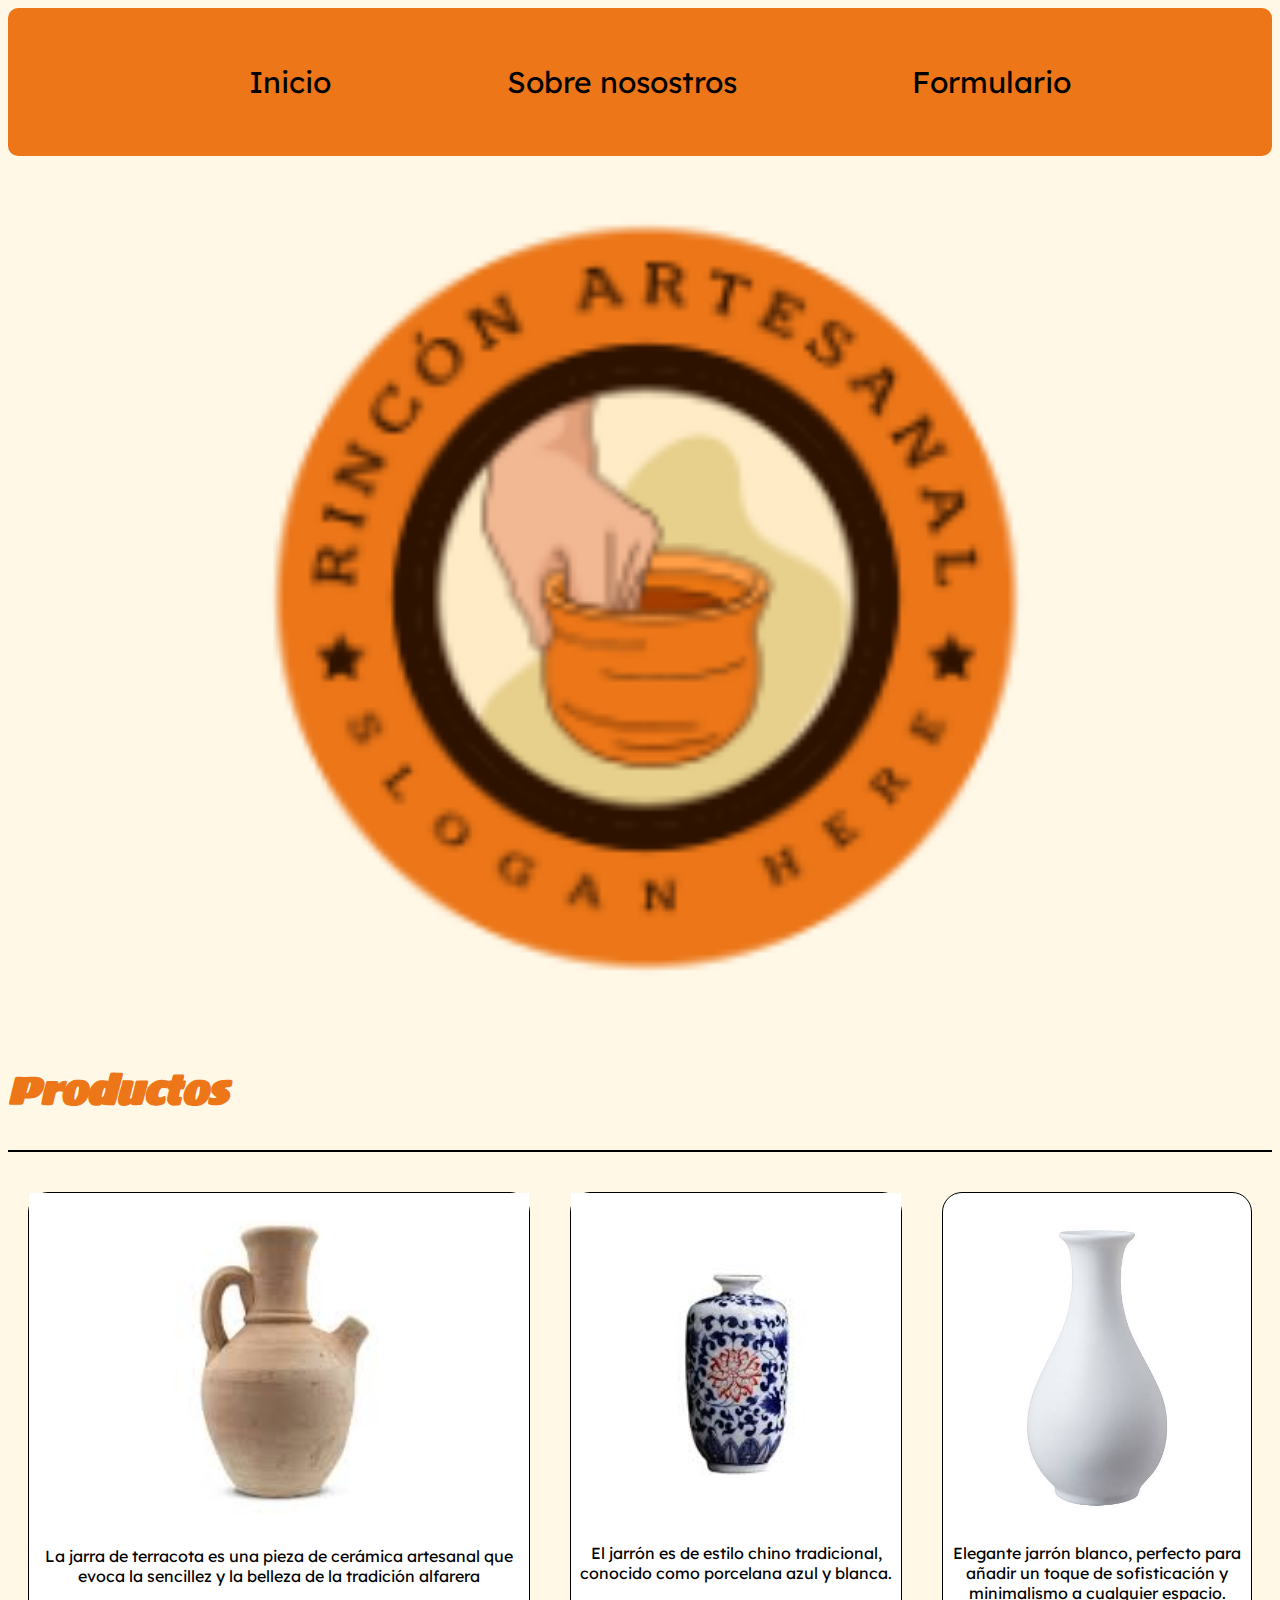
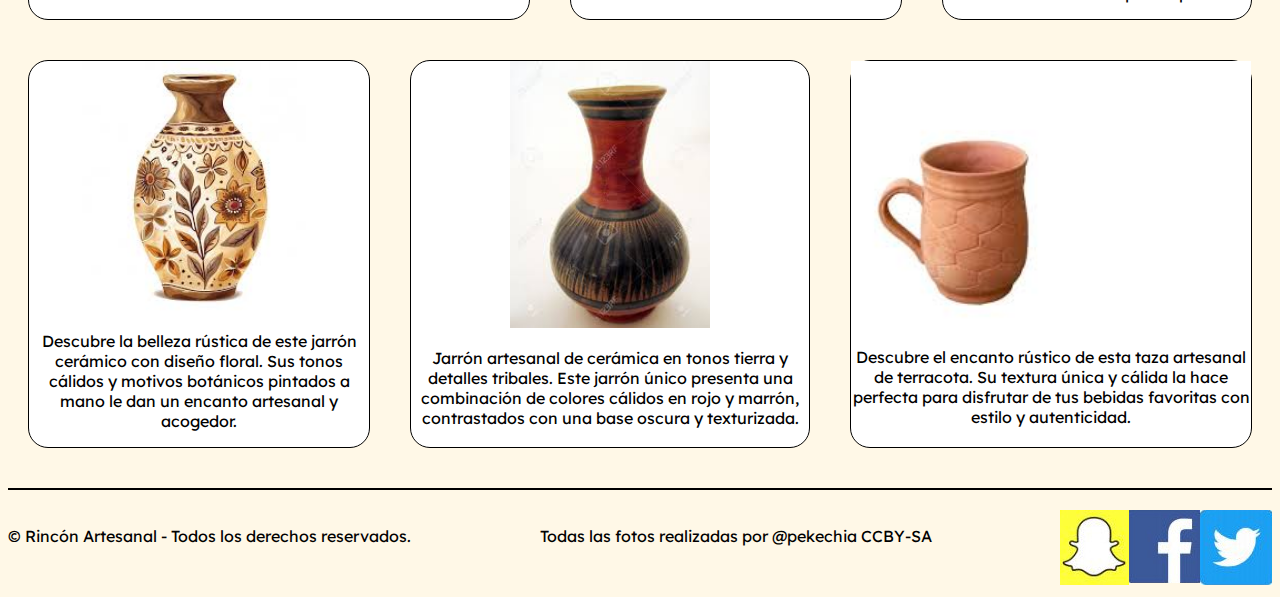
<file: index.html>
<!DOCTYPE html>
<html lang="es">
  <head>
    <meta charset="UTF-8" />
    <meta name="viewport" content="width=device-width, initial-scale=1.0" />
    <title>Rincón Artesanal</title>
    <link rel="icon" href="./imagenes/logo.png" type="image/icon" />
    <link rel="stylesheet" href="./inicio.css" />
  </head>

  <body>
    <nav>
      <ul type="none" class="cabezera">
        <li><a href="./index.html">Inicio</a></li>
        <li><a href="./contanto.html">Sobre nosostros</a></li>
        <li><a href="./formulario.html">Formulario</a></li>
      </ul>
    </nav>

    <section>
      <div class="portada">
        <img src="./imagenes/logo.png" width="1000px" />
      </div>

      <article>
        <h1><em>Productos</em></h1>
        <div class="linea"></div>
      </article>

      <article class="horizontal1">
        <div class="producto1">
          <img src="./imagenes/producto 1.jpeg" width="500px" />
          <p>
            La jarra de terracota es una pieza de cerámica artesanal que evoca
            la sencillez y la belleza de la tradición alfarera
          </p>
        </div>

        <div class="producto2">
          <img src="./imagenes/producto 2.jpeg" width="330px" />
          <p>
            El jarrón es de estilo chino tradicional, conocido como porcelana
            azul y blanca.
          </p>
        </div>

        <div class="producto3">
          <img src="./imagenes/producto 3.jpg" width="220px" />
          <p>
            Elegante jarrón blanco, perfecto para añadir un toque de
            sofisticación y minimalismo a cualquier espacio.
          </p>
        </div>
      </article>

      <article class="horizontal2">
        <div class="producto4">
          <img src="./imagenes/producto 4.jpg" width="250px" />
          <p>
            Descubre la belleza rústica de este jarrón cerámico con diseño
            floral. Sus tonos cálidos y motivos botánicos pintados a mano le dan
            un encanto artesanal y acogedor.
          </p>
        </div>

        <div class="producto5">
          <img src="./imagenes/producto 5.jpg" width="200px" />
          <p>
            Jarrón artesanal de cerámica en tonos tierra y detalles tribales.
            Este jarrón único presenta una combinación de colores cálidos en
            rojo y marrón, contrastados con una base oscura y texturizada.
          </p>
        </div>

        <div class="producto6">
          <img src="./imagenes/producto 6.jpg" width="400px" />
          <p>
            Descubre el encanto rústico de esta taza artesanal de terracota. Su
            textura única y cálida la hace perfecta para disfrutar de tus
            bebidas favoritas con estilo y autenticidad.
          </p>
        </div>
      </article>
    </section>

    <div class="linea"></div>

    <footer class="pie">
      <p>© Rincón Artesanal - Todos los derechos reservados.</p>
      <p>Todas las fotos realizadas por @pekechia CCBY-SA</p>
      <article>
        <div>
          <img src="./imagenes/snapchat.jpg" />
        </div>
        <div>
          <img src="./imagenes/facebook.jpg" />
        </div>
        <div>
          <img src="./imagenes/twitter.jpg" />
        </div>
      </article>
    </footer>
  </body>
</html>
</file>
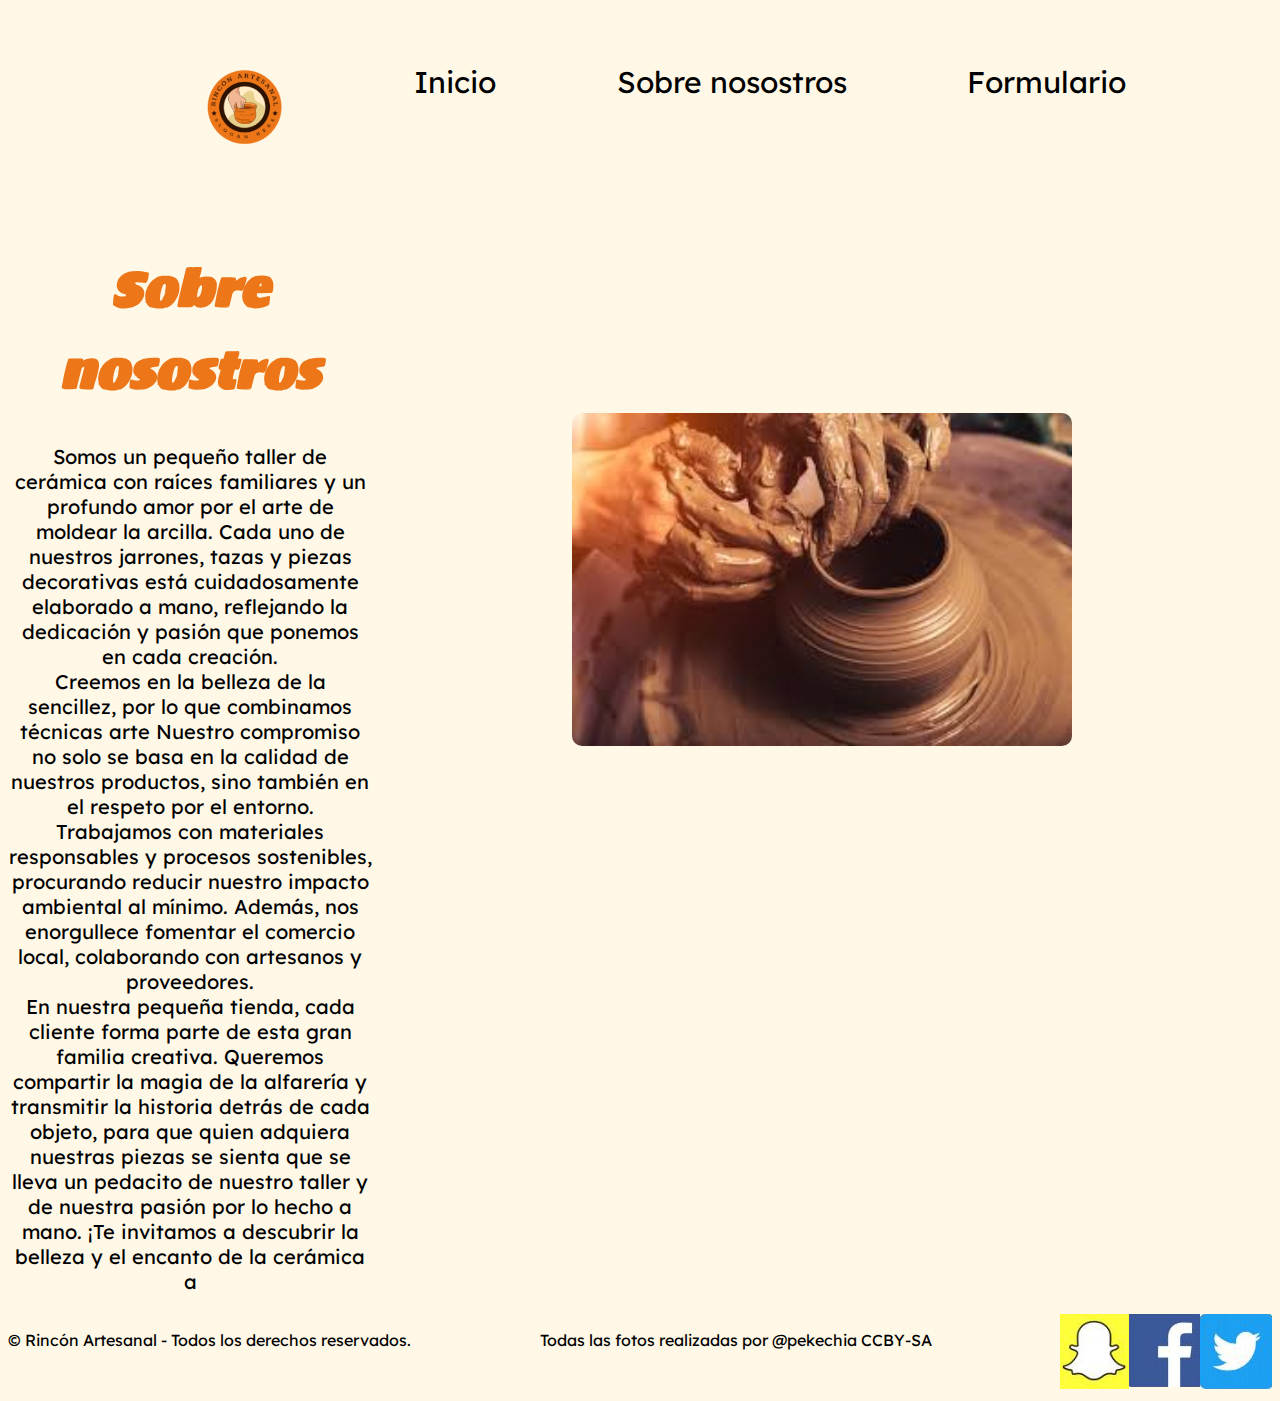
<file: contanto.html>
<!DOCTYPE html>
<html lang="es">
  <head>
    <meta charset="UTF-8" />
    <meta name="viewport" content="width=device-width, initial-scale=1.0" />
    <title>Sobre nosotros</title>
    <link rel="icon" href="./imagenes/logo.png" type="image/icon" />
    <link rel="stylesheet" href="./contacto.css" />
  </head>
  <body>
    <nav>
      <ul type="none" class="cabezera">
        <li><img src="./imagenes/logo.png" width="100px" /></li>
        <li><a href="./index.html">Inicio</a></li>
        <li><a href="./contanto.html">Sobre nosostros</a></li>
        <li><a href="./formulario.html">Formulario</a></li>
      </ul>
    </nav>

    <section class="padre">
      <div class="contenedor1">
        <h1><em>Sobre nosostros</em></h1>
        <p class="descripcion">
        Somos un pequeño taller de cerámica con raíces familiares y un profundo
        amor por el arte de moldear la arcilla. Cada uno de nuestros jarrones,
        tazas y piezas decorativas está cuidadosamente elaborado a mano,
        reflejando la dedicación y pasión que ponemos en cada creación. <br>
        Creemos
        en la belleza de la sencillez, por lo que combinamos técnicas arte
        Nuestro compromiso no solo se basa en la calidad de nuestros productos,
        sino también en el respeto por el entorno. Trabajamos con materiales
        responsables y procesos sostenibles, procurando reducir nuestro impacto
        ambiental al mínimo. Además, nos enorgullece fomentar el comercio local,
        colaborando con artesanos y proveedores. <br>
        En nuestra pequeña tienda, cada
        cliente forma parte de esta gran familia creativa. Queremos compartir la
        magia de la alfarería y transmitir la historia detrás de cada objeto,
        para que quien adquiera nuestras piezas se sienta que se lleva un
        pedacito de nuestro taller y de nuestra pasión por lo hecho a mano. ¡Te
        invitamos a descubrir la belleza y el encanto de la cerámica a
        </p>
      </div>
      <div class="contenedor2">
        <img src="./imagenes/alfarero.jpg" width="500px" class="imagen"/>
      </div>
    </section>

    <footer class="pie">
      <p>© Rincón Artesanal - Todos los derechos reservados.</p>
      <p>Todas las fotos realizadas por @pekechia CCBY-SA</p>
      <article>
        <div>
          <img src="./imagenes/snapchat.jpg" />
        </div>
        <div>
          <img src="./imagenes/facebook.jpg" />
        </div>
        <div>
          <img src="./imagenes/twitter.jpg" />
        </div>
      </article>
    </footer>
  </body>
</html>
</file>
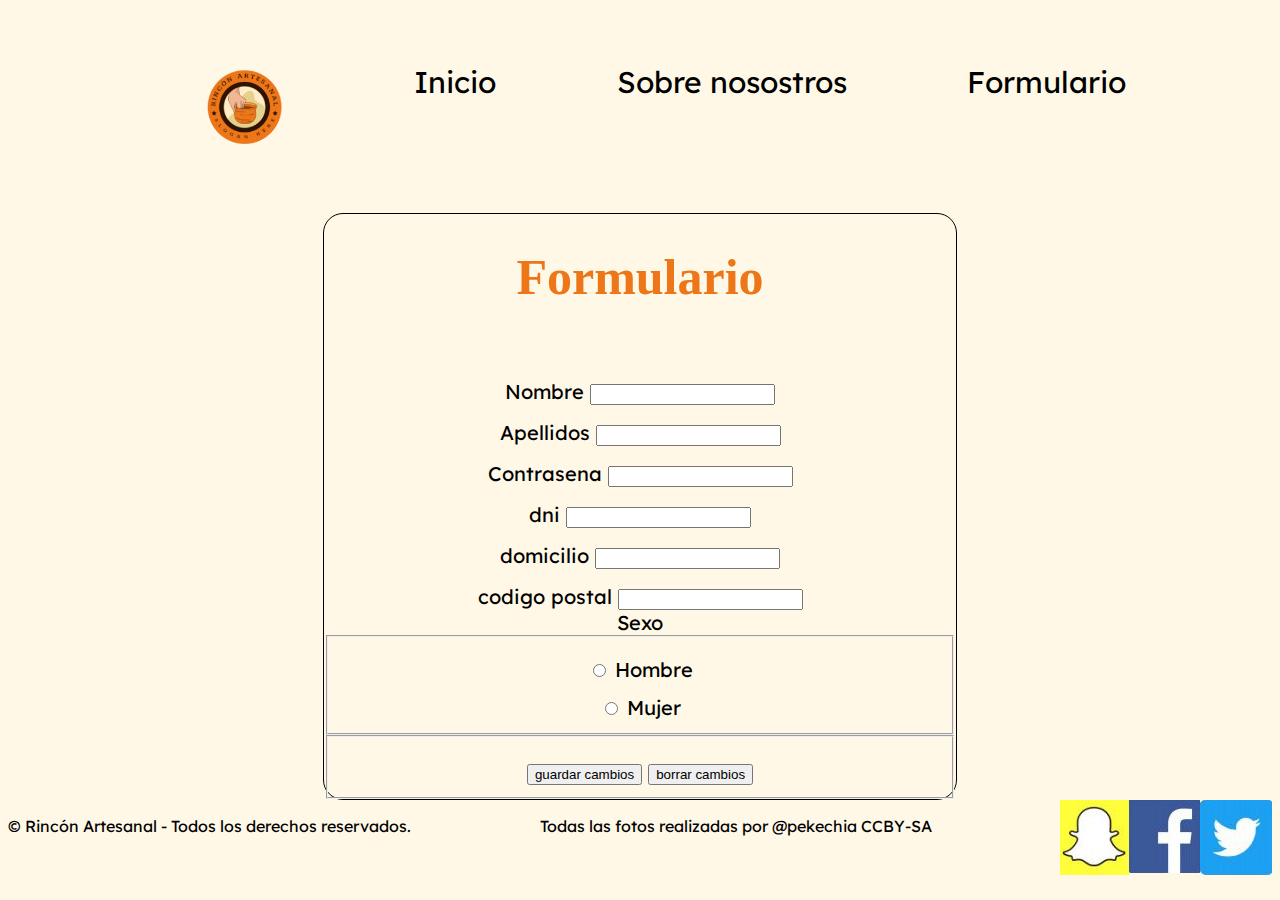
<file: formulario.html>
<!DOCTYPE html>
<html lang="es">
<head>
    <meta charset="UTF-8">
    <meta name="viewport" content="width=device-width, initial-scale=1.0">
    <title>Formulario</title>
    <link rel="icon" href="./imagenes/logo.png" type="image/icon" />
    <link rel="stylesheet" href="./formulario.css" />
</head>
<body>
    <nav>
        <ul type="none" class="cabezera">
            <li><img src="./imagenes/logo.png" width="100px" /></li>
            <li><a href="./index.html">Inicio</a></li>
            <li><a href="./contanto.html">Sobre nosostros</a></li>
            <li><a href="./formulario.html">Formulario</a></li>
          </ul>
    </nav>

    <section>
        <h1>Formulario</h1> <br>

        <form>
            <label for="nombre">Nombre</label> 
            <input type="text" name="nombre" value=""> <br>

            <label for="apellidos">Apellidos</label>
            <input type="text" name="apellidos" value=""> <br>

            <label for="contrasena">Contrasena</label>
            <input type="password" name="contrasena" value=""> <br>

            <label for="dni">dni</label>
            <input type="text" name="dni" value=""> <br>

            <label for="domicilio">domicilio</label>
            <input type="text" name="domicilio" value=""> <br>

            <label for="codigoPostal">codigo postal</label>
            <input type="text" name="codigoPostal" value=""> <br>

            <label for="sexo">Sexo</label> <br>
            <fieldset>
                <input type="radio" name="sexo" type="checkbox" value="hombre"/> 
                <label for="hombre">Hombre</label> <br>
                <input type="radio" name="sexo" type="checkbox" value="mujer"/> 
                <label for="mujer">Mujer</label> <br>
            </fieldset>


            <fieldset>
                <input type="submit" name="guardar" value="guardar cambios" />
                <input type="reset" name="borrar" value="borrar cambios" />
            </fieldset>
        </form>
    </section>

    <footer class="pie">
        <p>© Rincón Artesanal - Todos los derechos reservados.</p>
        <p>Todas las fotos realizadas por @pekechia CCBY-SA</p>
        <article>
          <div>
            <img src="./imagenes/snapchat.jpg" />
          </div>
          <div>
            <img src="./imagenes/facebook.jpg" />
          </div>
          <div>
            <img src="./imagenes/twitter.jpg" />
          </div>
        </article>
      </footer>
</body>
</html>
</file>
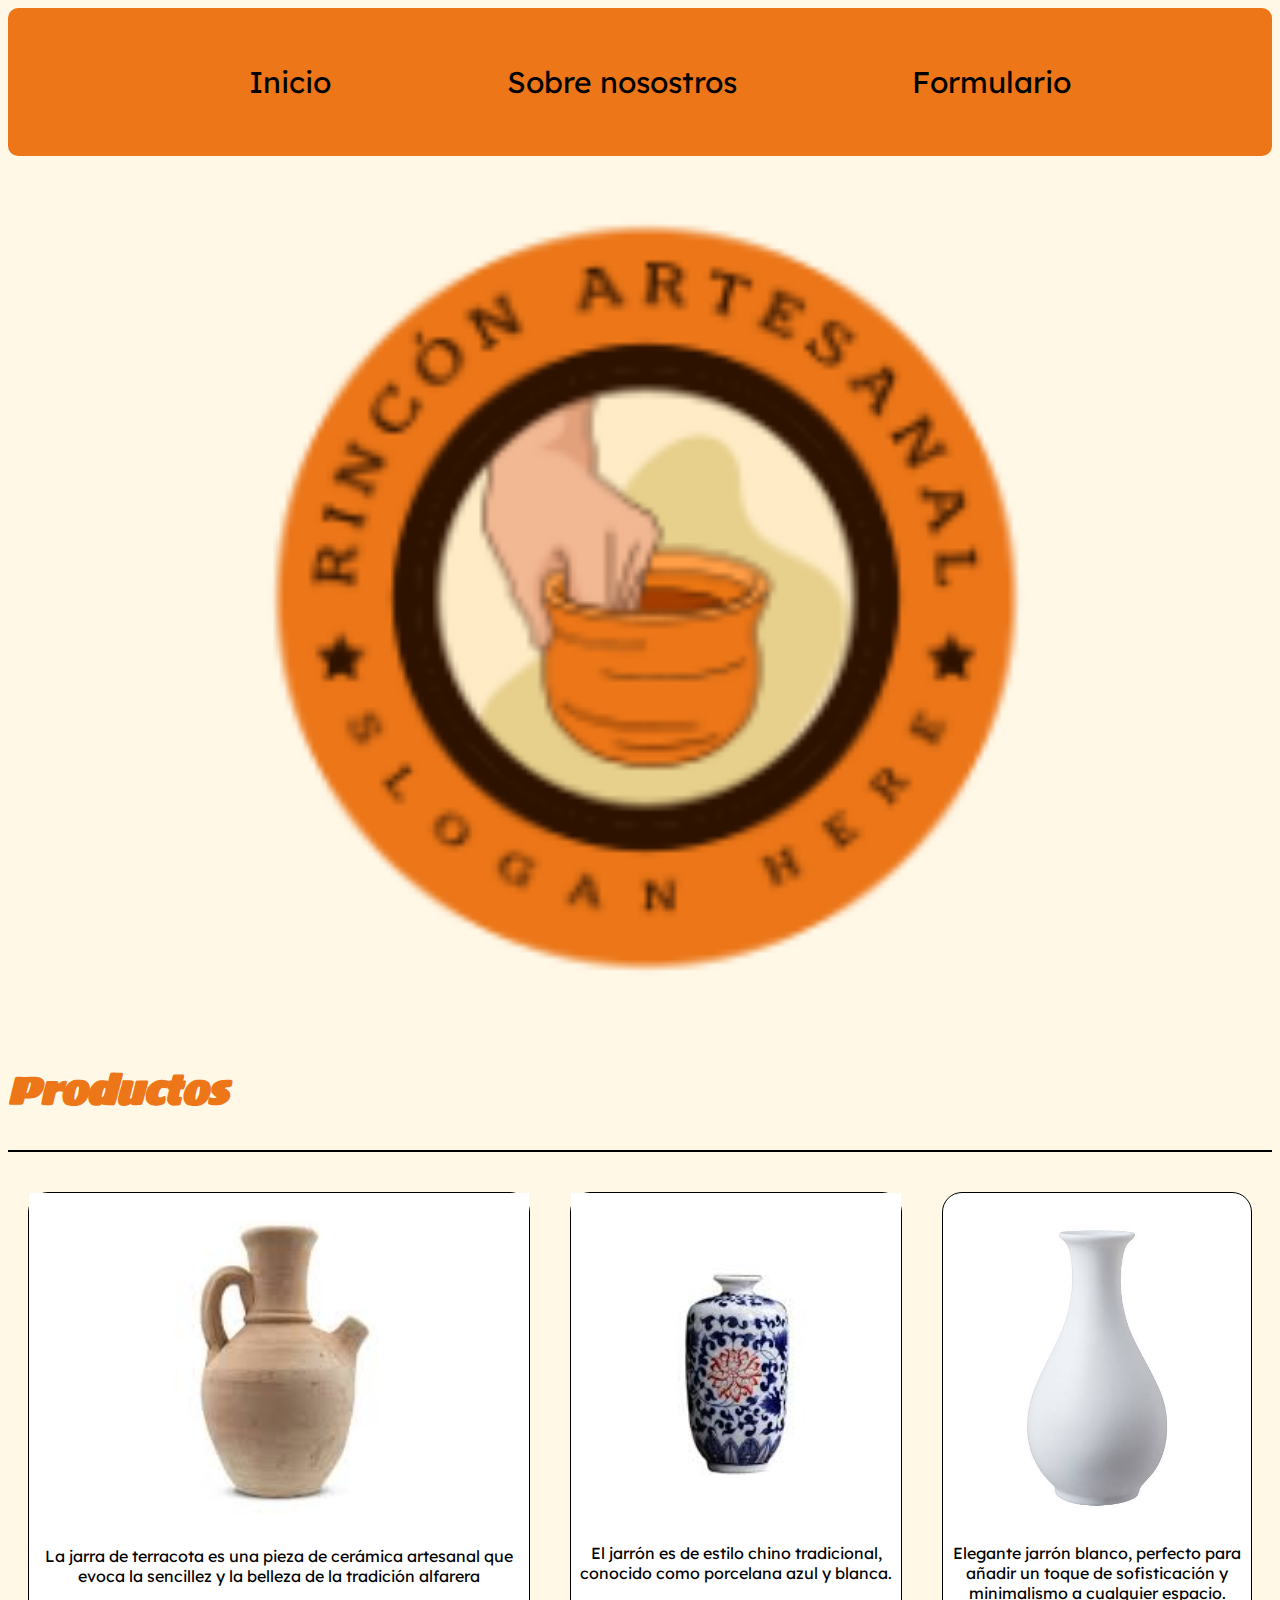
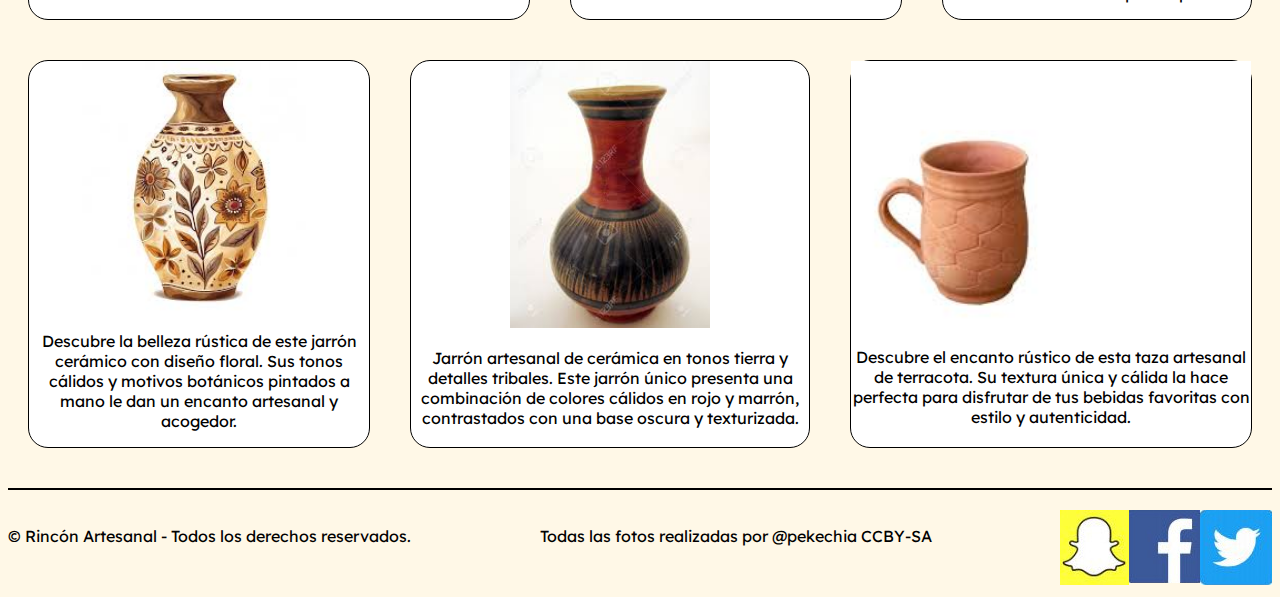
<file: inicio.html>
<!DOCTYPE html>
<html lang="es">
  <head>
    <meta charset="UTF-8" />
    <meta name="viewport" content="width=device-width, initial-scale=1.0" />
    <title>Rincón Artesanal</title>
    <link rel="icon" href="imagenes/logo.png" type="image/icon" />
    <link rel="stylesheet" href="inicio.css" />
  </head>

  <body>
    <nav>
      <ul type="none" class="cabezera">
        <li><a href="inicio.html">Inicio</a></li>
        <li><a href="contanto.html">Sobre nosostros</a></li>
        <li><a href="formulario.html">Formulario</a></li>
      </ul>
    </nav>

    <section>
      <div class="portada">
        <img src="imagenes/logo.png" width="1000px" />
      </div>

      <article>
        <h1><em>Productos</em></h1>
        <div class="linea"></div>
      </article>

      <article class="horizontal1">
        <div class="producto1">
          <img src="./imagenes/producto 1.jpeg" width="500px" />
          <p>
            La jarra de terracota es una pieza de cerámica artesanal que evoca
            la sencillez y la belleza de la tradición alfarera
          </p>
        </div>

        <div class="producto2">
          <img src="./imagenes/producto 2.jpeg" width="330px" />
          <p>
            El jarrón es de estilo chino tradicional, conocido como porcelana
            azul y blanca.
          </p>
        </div>

        <div class="producto3">
          <img src="./imagenes/producto 3.jpg" width="220px" />
          <p>
            Elegante jarrón blanco, perfecto para añadir un toque de
            sofisticación y minimalismo a cualquier espacio.
          </p>
        </div>
      </article>

      <article class="horizontal2">
        <div class="producto4">
          <img src="./imagenes/producto 4.jpg" width="250px" />
          <p>
            Descubre la belleza rústica de este jarrón cerámico con diseño
            floral. Sus tonos cálidos y motivos botánicos pintados a mano le dan
            un encanto artesanal y acogedor.
          </p>
        </div>

        <div class="producto5">
          <img src="./imagenes/producto 5.jpg" width="200px" />
          <p>
            Jarrón artesanal de cerámica en tonos tierra y detalles tribales.
            Este jarrón único presenta una combinación de colores cálidos en
            rojo y marrón, contrastados con una base oscura y texturizada.
          </p>
        </div>

        <div class="producto6">
          <img src="./imagenes/producto 6.jpg" width="400px" />
          <p>
            Descubre el encanto rústico de esta taza artesanal de terracota. Su
            textura única y cálida la hace perfecta para disfrutar de tus
            bebidas favoritas con estilo y autenticidad.
          </p>
        </div>
      </article>
    </section>

    <div class="linea"></div>

    <footer class="pie">
      <p>© Rincón Artesanal - Todos los derechos reservados.</p>
      <p>Todas las fotos realizadas por @pekechia CCBY-SA</p>
      <article>
        <div>
          <img src="./imagenes/snapchat.jpg" />
        </div>
        <div>
          <img src="./imagenes/facebook.jpg" />
        </div>
        <div>
          <img src="./imagenes/twitter.jpg" />
        </div>
      </article>
    </footer>
  </body>
</html>
</file>
<file: inicio.css>
/* TIPO DE LETRA PARA TITULOS */
@import url('https://fonts.googleapis.com/css2?family=Lexend:wght@100..900&family=Lobster&family=Sigmar&display=swap');

/* TIPO DE LETRA GENERICO */
@import url('https://fonts.googleapis.com/css2?family=Lexend:wght@100..900&family=Lobster&display=swap');

body{
    font-family: 'Lexend';
    background-color: #fff8e7;
}

/* PARA QUE LA LISTA APAREZCA EN HORIZONTAL Y SU DISTRIBUCION */
.cabezera{
    display: flex;
    justify-content: space-evenly;
}

/* DIFERENTES ESTILOS PARA EL "MENU" DONDE LO MAS IMPORTANTE ES EL PADDING QUE LO UTILIZO PARA HACER LA CAJA MAS GRANDE  */
nav{
   background-color: #ec7618;
   border-radius: 10px;
   padding: 25px;
   font-size: 30px;
}

/*  IMAGEN PRINCIPAL */
.portada{
    text-align: center;
    background-color: #fff8e7;
}

/* ESTILOS PARA LOS ENLACES Y RECARCAR "NONE" PARA QUITAR LO SUBRAYADO */
a {
    text-decoration: none;
    color: black;
}

/* ESTILOS PARA LOS ENLACES CUANDO PASAMOS POR ENCIMA CON EL RATON */
a:hover {
    background-color: #fff8e7;
    font-size: 35px;
}

/* ESTILOS PARA EL TITULO */
h1{
    font-family: "Sigmar";
    color: #ec7618;
    font-size: 40px;
}

/* CREO UNA LINEA PARA SEPAREAR LOS CONTENIDOS DE MANERA VISUAL */
.linea {
    border-top: 2px solid black;
    margin: 20px 0;
}

/* CONTENEDOR DONDE VAN OTROS CONTENEDORES MAS PEQUEÑOS DE FORMA HORIZONTAL Y SU RESPECTIBA DISTRIBUCION */
.horizontal1{
    display: flex;
    justify-content: space-evenly;
}

/* ESTILOS DE LOS CONTENEDORES QUE ALVERGAN LOS 3 PRIMEROS PRODUCTOS Y ESTAN JUNTOS PORQUE AL COMPARTIR EL MISMO CODIGO PODEMOS AHORRAR CODIGO 
MENCIONANDOLOS*/
.producto1, .producto2, .producto3{
    margin: 20px;
    border: 1px solid black;
    text-align: center;
    border-radius: 20px;
    width: 600px;
    background-color: white;
}



.horizontal2{
    display: flex;
    justify-content: flex-start;
}

.producto4{
    margin: 20px;
    border: 1px solid black;
    text-align: center;
    border-radius: 20px;
    background-color: white;
}

.producto5{
    margin: 20px;
    border: 1px solid black;
    text-align: center;
    border-radius: 20px;
    background-color: white;
}

.producto6{
    margin: 20px;
    border: 1px solid black;
    text-align: center;
    border-radius: 20px;
    background-color: white;
}

/* PARA QUE EL PIE DE PAGINA APAREZCA EN HORIZONTAL Y SU CON SU RESPECTIBA DISTRIBUCION */
.pie{
    display: flex;
    justify-content: space-between;
}

/* PARA QUE LAS IMAGEN DE LAS REDES SOCIALES APAREZCA DE HORMA HORIZONTAL  */
footer article{
    display: flex;
}
</file>
<file: contacto.css>
/* TIPO DE LETRA PARA TITULOS */
@import url('https://fonts.googleapis.com/css2?family=Lexend:wght@100..900&family=Lobster&family=Sigmar&display=swap');

/* TIPO DE LETRA GENERICO */
@import url('https://fonts.googleapis.com/css2?family=Lexend:wght@100..900&family=Lobster&display=swap');

/* DIFERENTES ESTILOS PARA EL "MENU" DONDE LO MAS IMPORTANTE ES EL PADDING QUE LO UTILIZO PARA HACER LA CAJA MAS GRANDE  */
nav{
    background-color:  #fff8e7;
    border-radius: 10px;
    padding: 25px;
}

/* PARA QUE LA LISTA APAREZCA EN HORIZONTAL Y SU DISTRIBUCION */
.cabezera{
    display: flex;
    justify-content: space-evenly;
    text-align: center;
    font-size: 30px;
}


/* ESTILOS PARA LOS ENLACES Y RECARCAR "NONE" PARA QUITAR LO SUBRAYADO */
a {
    text-decoration: none;
    color: black;
    
}

/* ESTILOS PARA LOS ENLACES CUANDO PASAMOS POR ENCIMA CON EL RATON */
a:hover {
    background-color: #ec7618;
    font-size: 35px;
}

/* ESTILOS PARA EL TITULO */
h1{
    font-family: "Sigmar";
    color: #ec7618;
    font-size: 50px;
}

/* CONTENEDOR DONDE VAN LOS OTROS 2 CONTENEDORES MAS PEQUEÑOS DE FORMA HORIZONTAL Y SU RESPECTIBA DISTRIBUCION */
.padre{
display: flex;
justify-content: space-evenly;
}

/* CONTENEDOR DEL TEXTO */
.contenedor1{
    text-align: center;
    width: 800px;
}

/* CONETENEDOR DE LA IMAGEN */
.contenedor2{
    border-radius: px;
    padding: 200px;
}

/* ESTILO DEL BORDE DE LA IMAGEN PARA QUE ESTE DE FORMA REDONDEADA */
.imagen{
    border-radius: 10px;
}

/* TAMAÑO DEL TEXTO DE LA DESCRIPCION */
.descripcion{
font-size: 20px;
}

/* ESTILOS GENERICOS PARA TODA LA PAGINA */
body{
    font-family: 'Lexend';
    background-color:  #fff8e7;
}

/* PARA QUE EL PIE DE PAGINA APAREZCA EN HORIZONTAL Y SU CON SU RESPECTIBA DISTRIBUCION */
.pie{
    display: flex;
    justify-content: space-between;
}

/* PARA QUE LAS IMAGEN DE LAS REDES SOCIALES APAREZCA DE HORMA HORIZONTAL  */
footer article{
    display: flex;
    
}
</file>
<file: formulario.css>
/* TIPO DE LETRA GENERICO */
@import url('https://fonts.googleapis.com/css2?family=Lexend:wght@100..900&family=Lobster&display=swap');

body{
    font-family: 'Lexend';
    background-color: #fff8e7;
}

/* DIFERENTES ESTILOS PARA EL "MENU" DONDE LO MAS IMPORTANTE ES EL PADDING QUE LO UTILIZO PARA HACER LA CAJA MAS GRANDE  */
nav{
    background-color:  #fff8e7;
    border-radius: 10px;
    padding: 25px;
}

/* PARA QUE LA LISTA APAREZCA EN HORIZONTAL Y SU DISTRIBUCION */
.cabezera{
    display: flex;
    justify-content: space-evenly;
    text-align: center;
    font-size: 30px;
}


/* ESTILOS PARA LOS ENLACES Y RECARCAR "NONE" PARA QUITAR LO SUBRAYADO */
a {
    text-decoration: none;
    color: black;
    
}

/* ESTILOS PARA LOS ENLACES CUANDO PASAMOS POR ENCIMA CON EL RATON */
a:hover {
    background-color: #ec7618;
    font-size: 35px;
}

/* ESTILOS PARA EL TITULO */
h1{
    font-family: "Sigmar";
    color: #ec7618;
    font-size: 50px;
}

/* PARA QUE ESTEN MAS SEPARADOS*/
input{
    margin-top: 20px;
}

/* REGLAS DEL CONTENEDOR PADRE  */
section{
    font-size: 20px;
    width: 50%;
    text-align: center;
    margin: 0 auto;
    border: 1px solid black;
    border-radius: 20px;
    padding: 0 auto;

}

/* PARA QUE EL PIE DE PAGINA APAREZCA EN HORIZONTAL Y SU CON SU RESPECTIBA DISTRIBUCION */
.pie{
    display: flex;
    justify-content: space-between;
}

/* PARA QUE LAS IMAGEN DE LAS REDES SOCIALES APAREZCA DE HORMA HORIZONTAL  */
footer article{
    display: flex;
}
</file>
